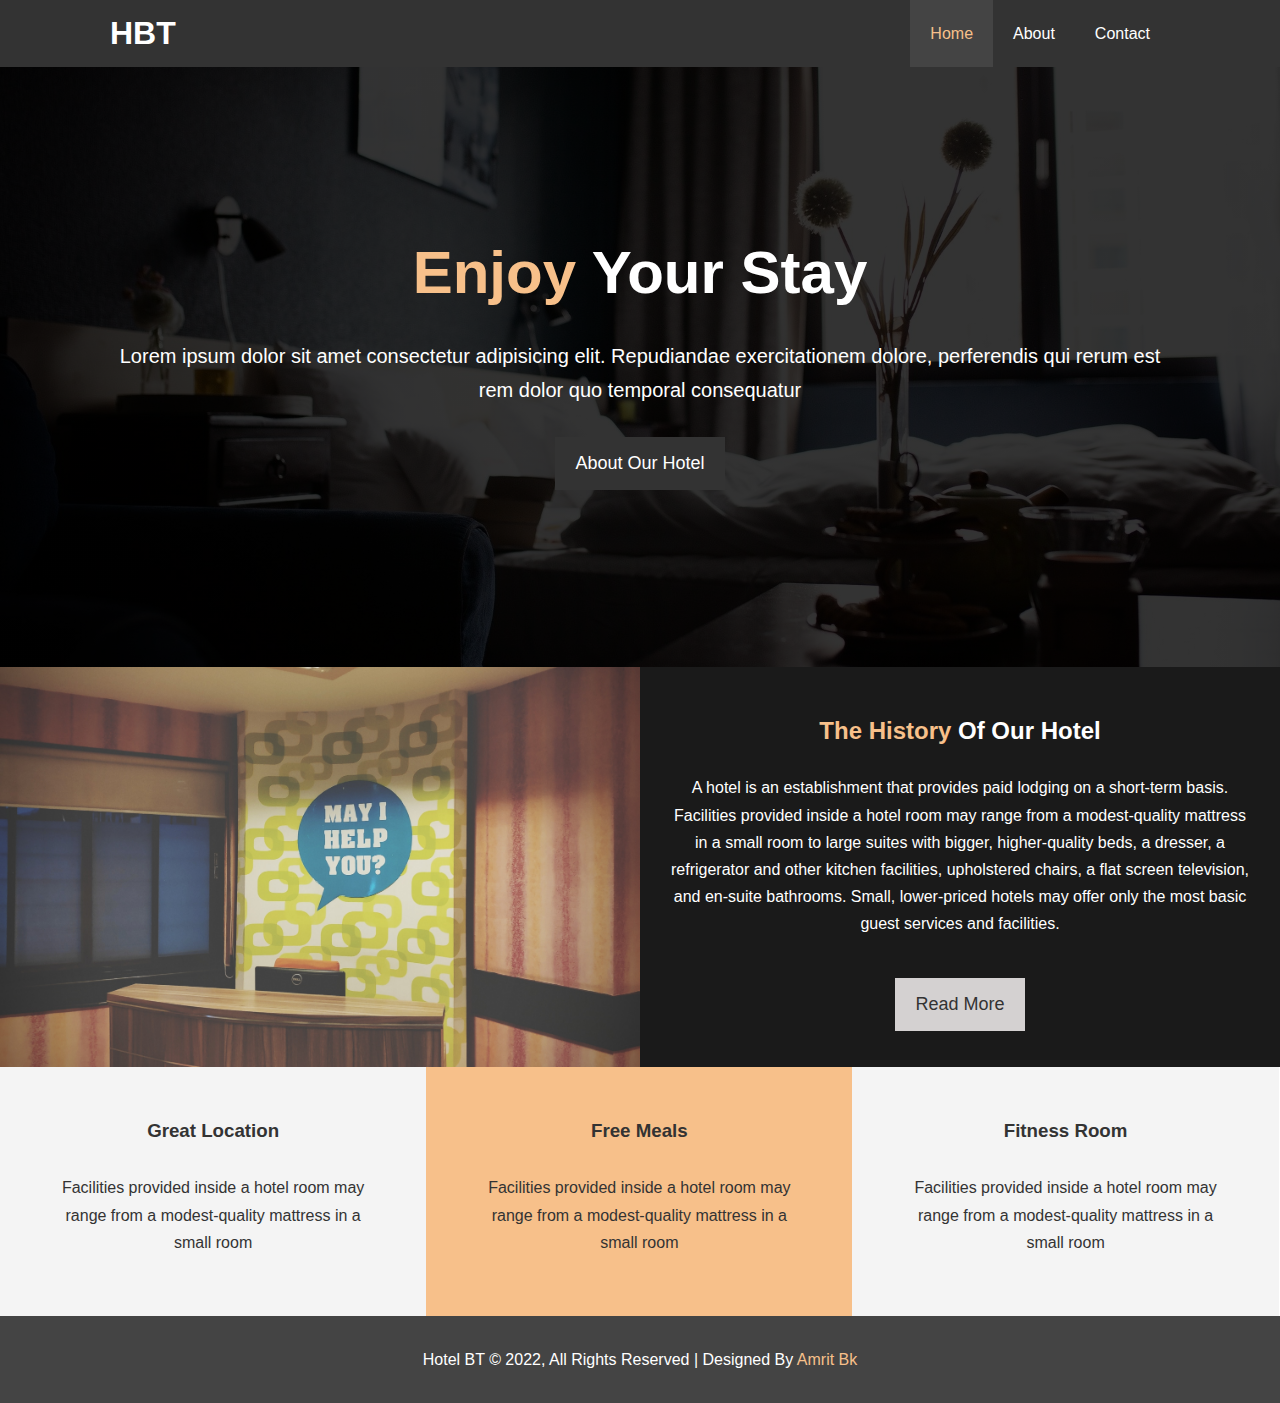
<file: index.html>
<!DOCTYPE html>
<html lang="en">
  <head>
    <meta charset="UTF-8" />
    <meta http-equiv="X-UA-Compatible" content="IE=edge" />
    <meta name="viewport" content="width=device-width, initial-scale=1.0" />
    <meta
      name="description"
      content="Welcome to the most extraordinary hotel in Boston Massachusetts"
    />
    <meta name="keywords" content="hotel,boston hotel,new englands hotels" />
    <link rel="stylesheet" href="css/style.css" />
    <link
      rel="stylesheet"
      href="https://cdnjs.cloudflare.com/ajax/libs/font-awesome/6.2.0/css/all.min.css"
      integrity="sha512-xh6O/CkQoPOWDdYTDqeRdPCVd1SpvCA9XXcUnZS2FmJNp1coAFzvtCN9BmamE+4aHK8yyUHUSCcJHgXloTyT2A=="
      crossorigin="anonymous"
      referrerpolicy="no-referrer"
    />
    <title>Hotel BT | Home</title>
  </head>
  <body>
    <header>
      <nav id="navbar">
        <div class="container">
          <h1 class="logo"><a href="index.html">HBT</a></h1>
          <ul>
            <li><a class="active" href="index.html">Home</a></li>
            <li><a href="about.html">About</a></li>
            <li><a href="contact.html">Contact</a></li>
          </ul>
        </div>
      </nav>
      <div id="showcase">
        <div class="container">
          <div class="showcase_content">
            <h1><span class="text_primary">Enjoy</span> Your Stay</h1>
            <p class="lead">
              Lorem ipsum dolor sit amet consectetur adipisicing elit.
              Repudiandae exercitationem dolore, perferendis qui rerum est rem
              dolor quo temporal consequatur
            </p>
            <a class="btn" href="about.html">About Our Hotel</a>
          </div>
        </div>
      </div>
    </header>

    <section id="home_info" class="bg_dark">
      <div class="info_img"></div>
      <div class="info_content">
        <h2><span class="text_primary">The History</span> Of Our Hotel</h2>
        <p>
          A hotel is an establishment that provides paid lodging on a short-term
          basis. Facilities provided inside a hotel room may range from a
          modest-quality mattress in a small room to large suites with bigger,
          higher-quality beds, a dresser, a refrigerator and other kitchen
          facilities, upholstered chairs, a flat screen television, and en-suite
          bathrooms. Small, lower-priced hotels may offer only the most basic
          guest services and facilities.
        </p>
        <a href="about.html" class="btn btn_light">Read More</a>
      </div>
    </section>

    <section id="features">
      <div class="box bg_light">
        <i class="fas fa-hotel fa-3x"></i>
        <h3>Great Location</h3>
        <p>
          Facilities provided inside a hotel room may range from a
          modest-quality mattress in a small room
        </p>
      </div>
      <div class="box bg_primary">
        <i class="fas fa-utensils fa-3x"></i>
        <h3>Free Meals</h3>
        <p>
          Facilities provided inside a hotel room may range from a
          modest-quality mattress in a small room
        </p>
      </div>
      <div class="box bg_light">
        <i class="fas fa-dumbbell fa-3x"></i>
        <h3>Fitness Room</h3>
        <p>
          Facilities provided inside a hotel room may range from a
          modest-quality mattress in a small room
        </p>
      </div>
    </section>
    <div class="clear_fix"></div>
    <footer id="main_footer">
      <p>Hotel BT &copy; 2022, All Rights Reserved | Designed By <span class="text_primary">Amrit Bk</span></p>

    </footer>
  </body>
</html>
</file>
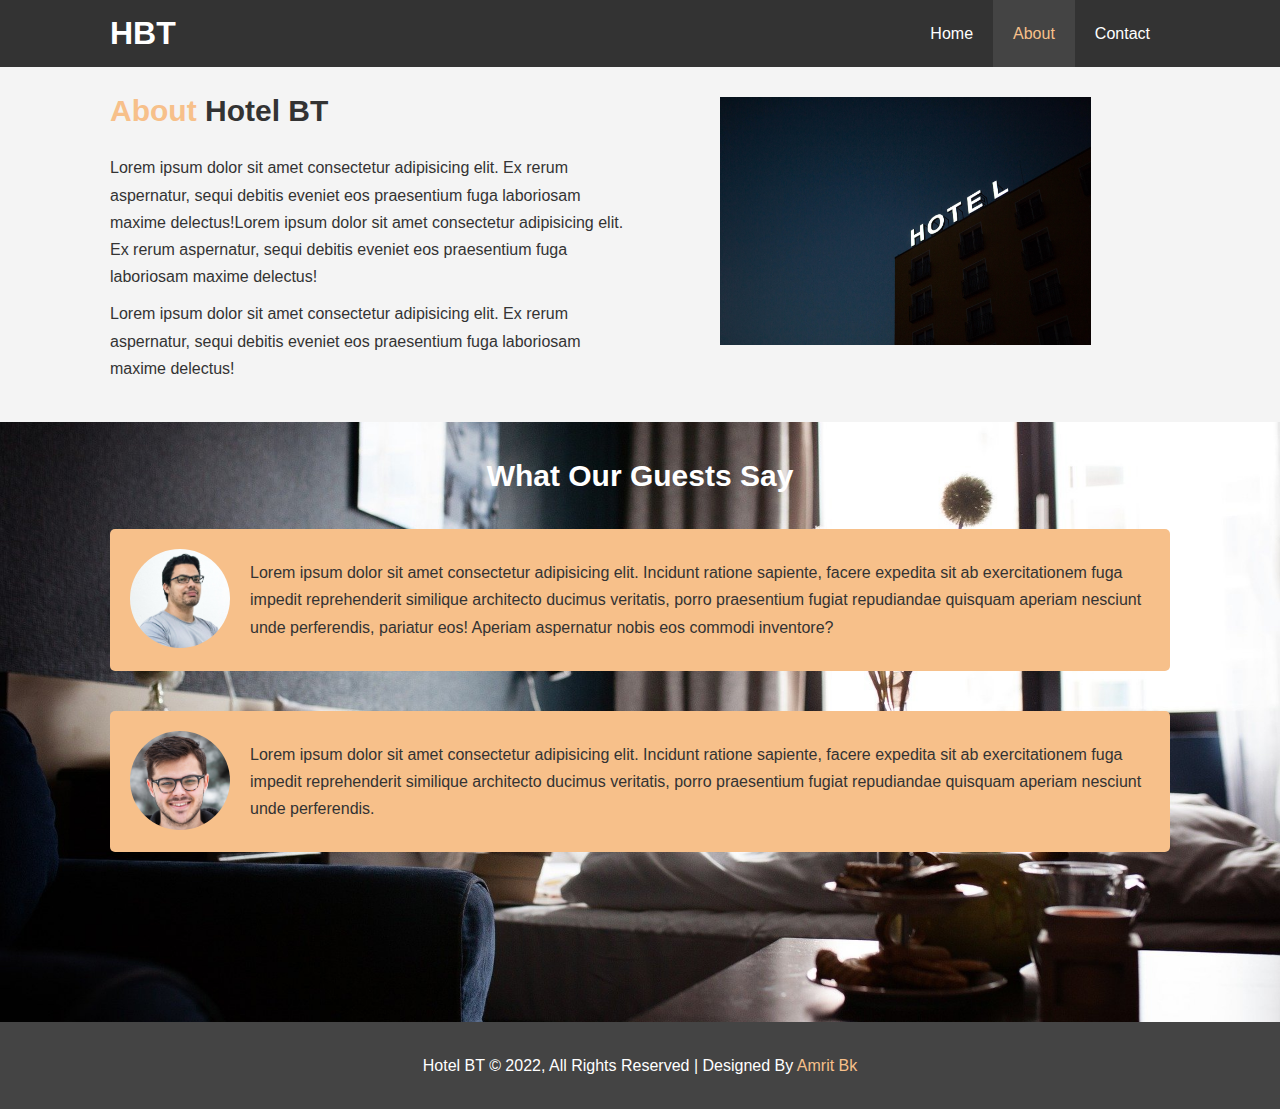
<file: about.html>
<!DOCTYPE html>
<html lang="en">
  <head>
    <meta charset="UTF-8" />
    <meta http-equiv="X-UA-Compatible" content="IE=edge" />
    <meta name="viewport" content="width=device-width, initial-scale=1.0" />
    <meta
      name="description"
      content="Welcome to the most extraordinary hotel in Boston Massachusetts"
    />
    <meta name="keywords" content="hotel,boston hotel,new englands hotels" />
    <link rel="stylesheet" href="css/style.css" />
    <link
      rel="stylesheet"
      href="https://cdnjs.cloudflare.com/ajax/libs/font-awesome/6.2.0/css/all.min.css"
      integrity="sha512-xh6O/CkQoPOWDdYTDqeRdPCVd1SpvCA9XXcUnZS2FmJNp1coAFzvtCN9BmamE+4aHK8yyUHUSCcJHgXloTyT2A=="
      crossorigin="anonymous"
      referrerpolicy="no-referrer"
    />
    <title>Hotel BT | About</title>
  </head>
  <body>
    <header>
      <nav id="navbar">
        <div class="container">
          <h1 class="logo"><a href="index.html">HBT</a></h1>
          <ul>
            <li><a href="index.html">Home</a></li>
            <li><a class="active" href="about.html">About</a></li>
            <li><a href="contact.html">Contact</a></li>
          </ul>
        </div>
      </nav>
    </header>
    <section id="about_info" class="bg_light py-3">
      <div class="container">
        <div class="info_left">
          <h1 class="l_heading">
            <span class="text_primary">About</span> Hotel BT
          </h1>
          <p>
            Lorem ipsum dolor sit amet consectetur adipisicing elit. Ex rerum
            aspernatur, sequi debitis eveniet eos praesentium fuga laboriosam
            maxime delectus!Lorem ipsum dolor sit amet consectetur adipisicing
            elit. Ex rerum aspernatur, sequi debitis eveniet eos praesentium
            fuga laboriosam maxime delectus!
          </p>
          <p>
            Lorem ipsum dolor sit amet consectetur adipisicing elit. Ex rerum
            aspernatur, sequi debitis eveniet eos praesentium fuga laboriosam
            maxime delectus!
          </p>
        </div>
        <div class="info_right">
          <img src="./img/hotel_about.jpg" alt="" />
        </div>
      </div>
    </section>
    <div class="clear_fix"></div>

    <section id="testimonials" class="py-3">
      <div class="container">
        <h2 class="l_heading">What Our Guests Say</h2>
        <div class="testimonial bg_primary">
          <img src="./img/person_1.jpg" alt="personfirst" />
          <p>
            Lorem ipsum dolor sit amet consectetur adipisicing elit. Incidunt
            ratione sapiente, facere expedita sit ab exercitationem fuga impedit
            reprehenderit similique architecto ducimus veritatis, porro
            praesentium fugiat repudiandae quisquam aperiam nesciunt unde
            perferendis, pariatur eos! Aperiam aspernatur nobis eos commodi
            inventore?
          </p>
        </div>
        <div class="testimonial bg_primary">
          <img src="./img/person_2.jpg" alt="personfirst" />
          <p>
            Lorem ipsum dolor sit amet consectetur adipisicing elit. Incidunt
            ratione sapiente, facere expedita sit ab exercitationem fuga impedit
            reprehenderit similique architecto ducimus veritatis, porro
            praesentium fugiat repudiandae quisquam aperiam nesciunt unde
            perferendis.
          </p>
        </div>
      </div>
    </section>

    <footer id="main_footer">
      <p>
        Hotel BT &copy; 2022, All Rights Reserved | Designed By
        <span class="text_primary">Amrit Bk</span>
      </p>
    </footer>
  </body>
</html>
</file>
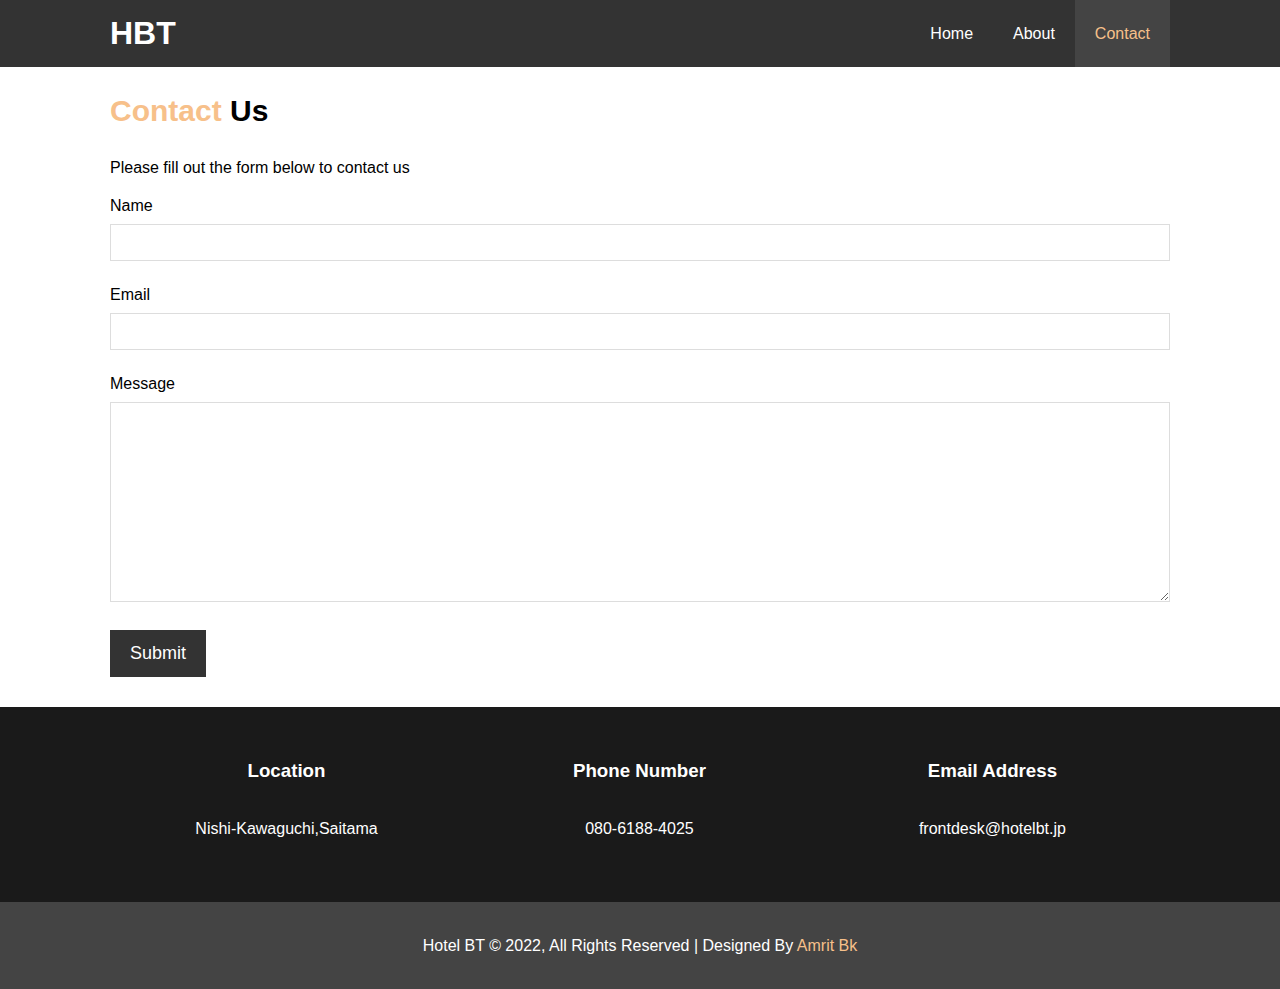
<file: contact.html>
<!DOCTYPE html>
<html lang="en">
  <head>
    <meta charset="UTF-8" />
    <meta http-equiv="X-UA-Compatible" content="IE=edge" />
    <meta name="viewport" content="width=device-width, initial-scale=1.0" />
    <meta
      name="description"
      content="Welcome to the most extraordinary hotel in Boston Massachusetts"
    />
    <meta name="keywords" content="hotel,boston hotel,new englands hotels" />
    <link rel="stylesheet" href="css/style.css" />
    <link
      rel="stylesheet"
      href="https://cdnjs.cloudflare.com/ajax/libs/font-awesome/6.2.0/css/all.min.css"
      integrity="sha512-xh6O/CkQoPOWDdYTDqeRdPCVd1SpvCA9XXcUnZS2FmJNp1coAFzvtCN9BmamE+4aHK8yyUHUSCcJHgXloTyT2A=="
      crossorigin="anonymous"
      referrerpolicy="no-referrer"
    />
    <title>Hotel BT | Contact</title>
  </head>
  <body>
    <header>
      <nav id="navbar">
        <div class="container">
          <h1 class="logo"><a href="index.html">HBT</a></h1>
          <ul>
            <li><a href="index.html">Home</a></li>
            <li><a href="about.html">About</a></li>
            <li><a class="active" href="contact.html">Contact</a></li>
          </ul>
        </div>
      </nav>
    </header>

    <section id="contact_form" class="py-3">
      <div class="container">
        <h1 class="l_heading"><span class="text_primary">Contact</span> Us</h1>
        <p>Please fill out the form below to contact us</p>
        <form action="">
          <div class="form_group">
            <label for="name">Name</label>
            <input type="text" name="name" id="name" />
          </div>
          <div class="form_group">
            <label for="email">Email</label>
            <input type="email" name="email" id="email" />
          </div>
          <div class="form_group">
            <label for="message">Message</label>
            <textarea name="message" id="message"></textarea>
          </div>
          <button type="submit" class="btn">Submit</button>
        </form>
      </div>
    </section>
    <section id="contact_info " class="bg_dark">
        <div class="container">
            <div class="box ">
                <i class="fas fa-hotel fa-3x"></i>
                <h3>Location</h3>
                <p>
                  Nishi-Kawaguchi,Saitama
                </p>
              </div>
              <div class="box ">
                <i class="fas fa-phone fa-3x"></i>
                <h3>Phone Number</h3>
                <p>
                 080-6188-4025
                </p>
              </div>
              <div class="box">
                <i class="fas fa-envelope fa-3x"></i>
                <h3>Email Address</h3>
                <p>
                  frontdesk@hotelbt.jp
                </p>
              </div>
        </div>


    </section>

    <footer id="main_footer">
      <p>
        Hotel BT &copy; 2022, All Rights Reserved | Designed By
        <span class="text_primary">Amrit Bk</span>
      </p>
    </footer>
  </body>
</html>
</file>
<file: css/style.css>
/* Reset */
* {
  margin: 0;
  padding: 0;
  box-sizing: border-box;
}

/* Main Styling */
html,
body {
  font-family: "Segoe UI", Tahoma, Geneva, Verdana, sans-serif;
  line-height: 1.7em;
}

a {
  color: #333;
  text-decoration: none;
}

h1,
h2,
h3 {
  padding-bottom: 20px;
}
p {
  margin: 10px 0;
}

/* Utility Classes */

.container {
  margin: auto;
  max-width: 1100px;
  overflow: auto;
  padding: 0 20px;
}

.text_primary {
  color: #f7c08a;
}
.lead {
  font-size: 20px;
}
.btn {
  display: inline-block;
  font-size: 18px;
  color: #fff;
  background: #333;
  padding: 13px 20px;
  border: none;
  cursor: pointer;
}
.btn:hover {
  background: #f7c08a;
  color: #333;
}
.btn_light {
  background: #d4d1d1;
  color: #333;
}
.bg_dark {
  background: rgb(26, 26, 26);
  color: #fff;
}
.bg_light {
  background: #f4f4f4;
  color: #333;
}
.bg_primary {
  color: #333;
  background: #f7c08a;
}
.clear_fix {
  clear: both;
}
.l_heading {
  font-size: 30px;
}
/* Navbar */

#navbar {
  background-color: #333;
  color: #fff;
  overflow: auto;
}

#navbar a {
  color: #fff;
}

#navbar h1 {
  float: left;
  padding-top: 20px;
}
#navbar ul {
  list-style: none;
  float: right;
}
#navbar ul li {
  float: left;
}

#navbar ul li a {
  display: block;
  padding: 20px;
  text-align: center;
}
#navbar ul li a:hover,
#navbar ul li a.active {
  background: #444;
  color: #f7c08a;
}
.py-3 {
  padding: 30px 0;
}

/* Showcase */

#showcase {
  background: linear-gradient(rgba(0, 0, 0, 0.8), rgba(0, 0, 0, 0.8)),
    url("../img/showcase.jpg") no-repeat center center/cover;
  height: 600px;
}
#showcase .showcase_content {
  color: #fff;
  text-align: center;
  padding-top: 170px;
}

#showcase .showcase_content h1 {
  font-size: 60px;
  line-height: 1.2em;
}
#showcase .showcase_content p {
  padding-bottom: 20px;
  line-height: 1.7em;
}
/* Home Info */

#home_info {
  height: 400px;
}

#home_info .info_img {
  float: left;
  width: 50%;
  background: url(../img/hotel_front.jpg) no-repeat center center/cover;
  min-height: 100%;
}
#home_info .info_content {
  float: right;
  width: 50%;
  height: 100%;
  text-align: center;
  padding: 50px 30px;
  overflow: hidden;
}
#home_info .info_content p {
  padding-bottom: 30px;
}

/* Features */
.box {
  float: left;
  width: 33.3%;
  padding: 50px;
  text-align: center;
}
.box i {
  margin-bottom: 10px;
}

/* About Info */

#about_info .info_right {
  float: right;
  width: 50%;
  min-height: 100%;
}
#about_info .info_right img {
  display: block;
  margin: auto;
  width: 70%;
}
#about_info .info_left {
  float: left;
  width: 50%;
  min-height: 100%;
}

/* Testimonials */
#testimonials {
  height: 600px;
  background: url("../img/showcase.jpg") no-repeat center center/cover;
  padding-top: 40px;
}
#testimonials .testimonial img {
  float: left;
  width: 100px;
  margin-right: 20px;
  border-radius: 50%;
}
#testimonials h2 {
  color: #fff;
  text-align: center;
  padding-bottom: 40px;
}
#testimonials .testimonial {
  padding: 20px;
  margin-bottom: 40px;
  border-radius: 5px;
}

/* Contact Form */
#contact_form .form_group {
  margin-bottom: 20px;
}

#contact_form label {
  display: block;
  margin-bottom: 5px;
}

#contact_form input,
#contact_form textarea {
  width: 100%;
  padding: 10px;
  border: 1px solid #ddd;
}
#contact_form textarea {
  height: 200px;
}
#contact_form input:focus,
#contact_form textarea:focus {
  outline:none;
  border-color: #f7c08a;
}
/* Footer */
#main_footer {
  text-align: center;
  background: #444;
  color: #fff;
  padding: 20px;
}
</file>
